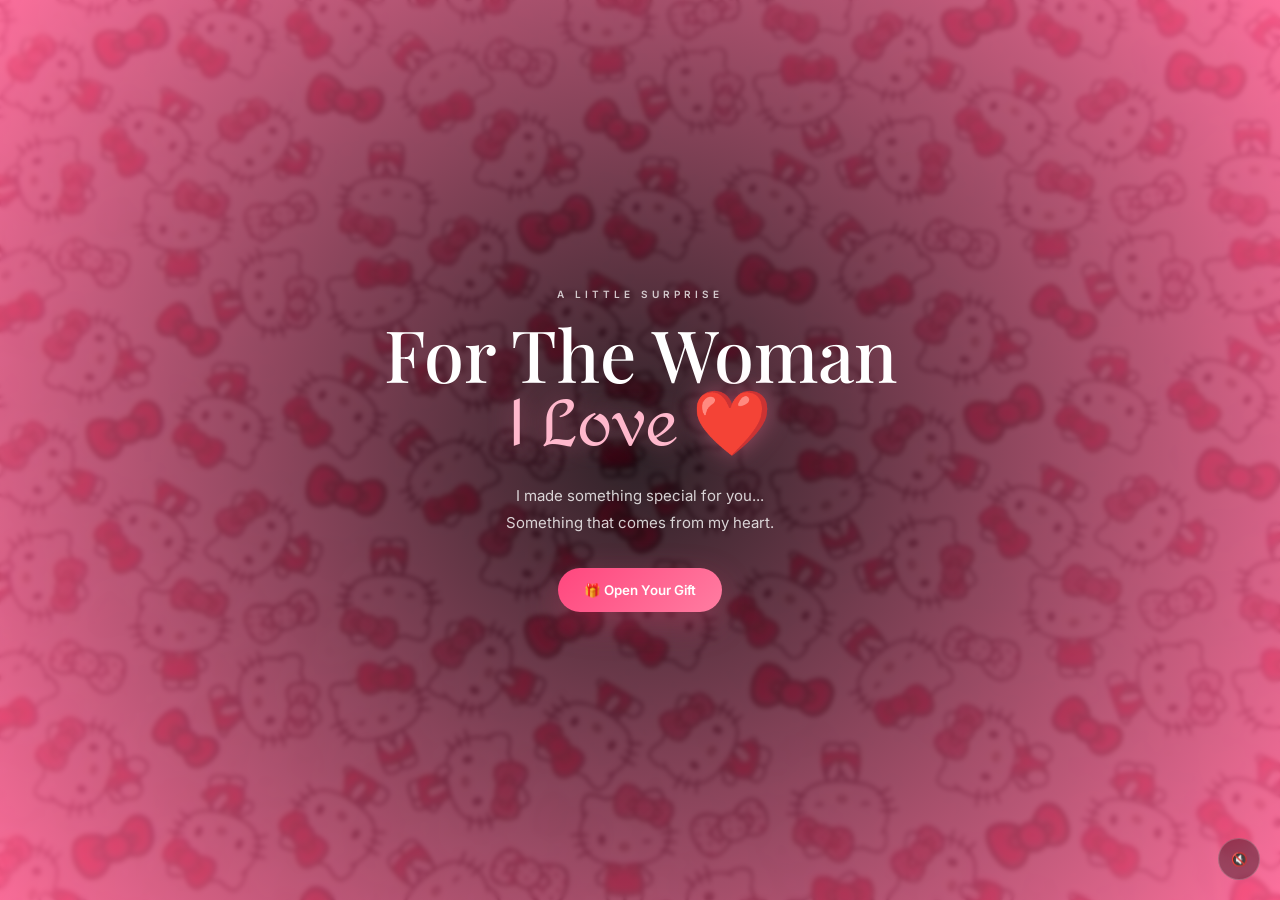
<file: index.html>
<!DOCTYPE html>
<html lang="en">
<head>
    <meta charset="UTF-8">

    <meta name="viewport"
          content="width=device-width, initial-scale=1.0, maximum-scale=1.0, user-scalable=no">

    <title>Happy Birthday My Love ❤️</title>

    <link rel="stylesheet" href="style.css">
</head>

<body>

    <!-- Background -->
    <div class="background"></div>
    <div class="background-overlay"></div>

    <!-- Floating hearts -->
    <div id="hearts"></div>

    <!-- Music -->
    <audio id="birthdayMusic" loop>
        <source src="./y2mate (mp3cut.net).mp3" type="audio/mpeg">
    </audio>

    <main class="container">

        <!-- =========================
             OPENING
        ========================== -->

        <section id="opening" class="screen active">

            <div class="opening-content">

                <div class="small-label">
                    A LITTLE SURPRISE
                </div>

                <h1>
                    For The Woman
                    <span>I Love ❤️</span>
                </h1>

                <p class="opening-text">
                    I made something special for you...
                    <br>
                    Something that comes from my heart.
                </p>

                <button id="openGift" class="main-btn">
                    🎁 Open Your Gift
                </button>

            </div>

        </section>


        <!-- =========================
             NAME SCREEN
        ========================== -->

        <section id="nameScreen" class="screen">

            <div class="glass-card">

                <div class="big-icon">💖</div>

                <p class="eyebrow">
                    BEFORE WE BEGIN...
                </p>

                <h2>
                    What's your beautiful name?
                </h2>

                <p>
                    Because this little journey
                    was made especially for you. ❤️
                </p>

                <input
                    id="nameInput"
                    type="text"
                    maxlength="25"
                    placeholder="Your beautiful name..."
                >

                <button id="nameBtn" class="main-btn">
                    Continue ❤️
                </button>

            </div>

        </section>


        <!-- =========================
             MAIN JOURNEY
        ========================== -->

        <section id="journey" class="screen">

            <!-- Progress -->
            <div class="progress-area">

                <div class="progress-top">
                    <span id="stepLabel">01 / 10</span>

                    <span>
                        Made With ❤️
                    </span>
                </div>

                <div class="progress-bar">
                    <div id="progressFill"></div>
                </div>

            </div>


            <!-- Photo -->
            <div class="photo-area">

                <div class="photo-glow"></div>

                <div class="photo-frame">

                    <img
                        id="stepPhoto"
                        src="./love/images/r1.jpg"
                        alt="Our memory"
                    >

                </div>

            </div>


            <!-- Message -->
            <div class="message-card">

                <div id="stepIcon" class="step-icon">
                    🎁
                </div>

                <p id="stepTag" class="eyebrow">
                    STEP 01
                </p>

                <h2 id="stepTitle">
                    A Little Surprise For You
                </h2>

                <div id="stepText" class="message-text">
                    I made something special
                    for the most special woman
                    in my life. ❤️
                </div>

            </div>


            <!-- Continue -->
            <button id="nextBtn" class="next-btn">
                Continue
                <span>→</span>
            </button>

        </section>


        <!-- =========================
             FINAL SCREEN
        ========================== -->

        <section id="finalScreen" class="screen">

            <div class="final-content">

                <div class="final-hearts">
                    ❤️
                </div>

                <p class="eyebrow">
                    ONE LAST THING...
                </p>

                <h1>
                    I Would Still
                    <span>Choose You ❤️</span>
                </h1>

                <p class="final-text">

                    If life gave me the chance
                    to start all over again...

                    <br><br>

                    I'd still look for you.
                    <br>
                    I'd still choose you.
                    <br>
                    I'd still fall in love with you.

                    <br><br>

                    <strong>
                        Every single time.
                    </strong>

                </p>

                <p class="signature">
                    Happy Birthday, My Love. ❤️
                    <br>
                    <span>Forever yours. 💍</span>
                </p>

                <button id="finalBtn" class="main-btn">
                    💌 Open Your Final Surprise
                </button>

            </div>

        </section>


        <!-- =========================
             SMALL MUSIC BUTTON
        ========================== -->

        <button id="musicBtn" class="music-btn">
            🔇
        </button>

    </main>


    <script src="a.js"></script>

</body>
</html>
</file>
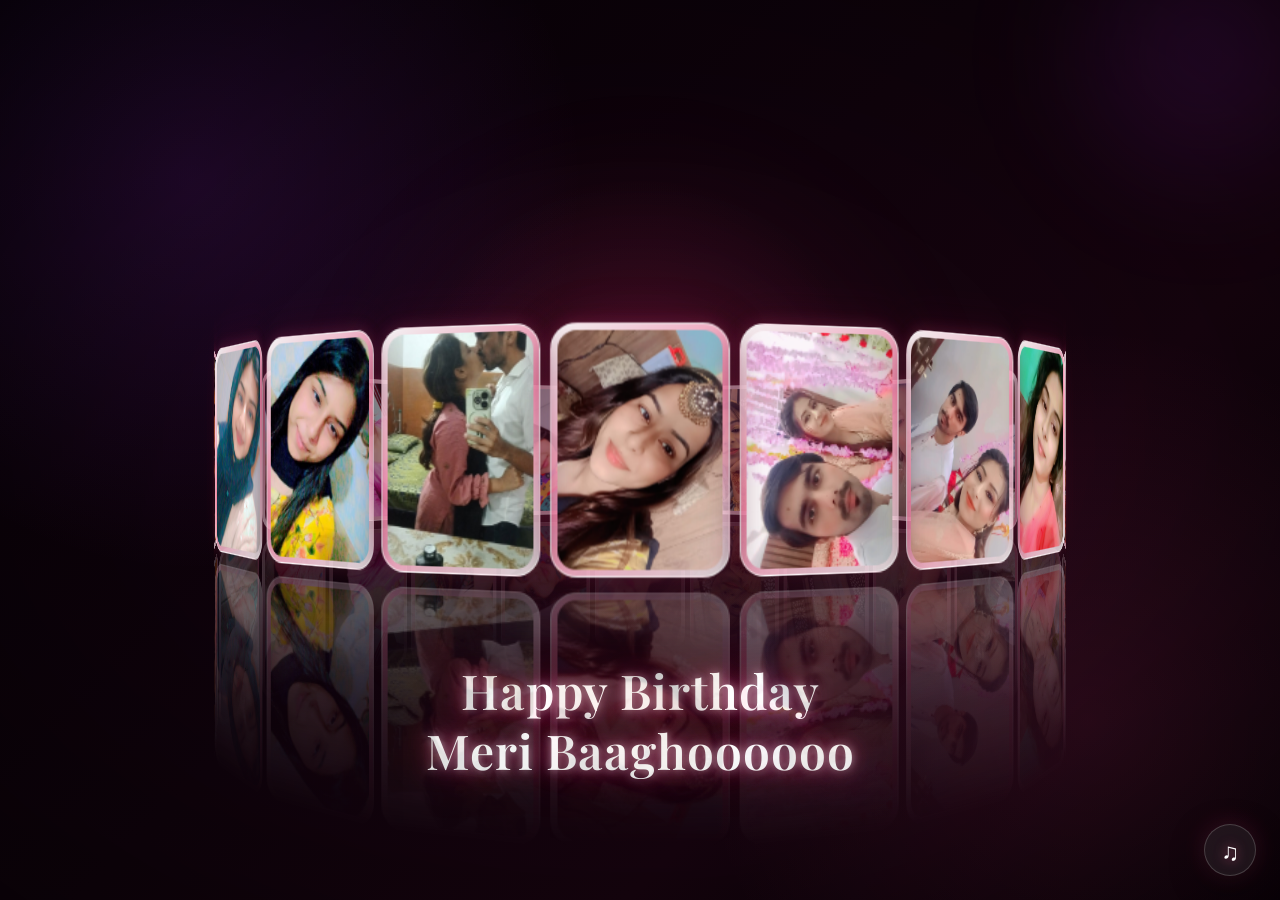
<file: love/index.html>
<!DOCTYPE html>
<html lang="en">

<head>
    <meta charset="UTF-8">

    <meta name="viewport"
          content="width=device-width, initial-scale=1.0">

    <meta name="theme-color"
          content="#12030d">

    <title>Happy Birthday ❤️</title>

    <link rel="shortcut icon"
          href="./icon.png"
          type="image/x-icon">

    <link rel="stylesheet"
          href="main.css">
</head>

<body>

    <!-- =========================================
         3D BIRTHDAY GALLERY
    ========================================== -->

    <main id="drag-container">

        <div id="spin-container">

            <!-- PHOTO 01 -->
            <img src="./images/r1.jpg" alt="Birthday Memory 1">

            <!-- PHOTO 02 -->
            <img src="./images/r2.jpg" alt="Birthday Memory 2">

            <!-- PHOTO 03 -->
            <img src="./images/r3.jpg" alt="Birthday Memory 3">

            <!-- PHOTO 04 -->
            <img src="./images/r4.jpg" alt="Birthday Memory 4">

            <!-- PHOTO 05 -->
            <img src="./images/r5.jpg" alt="Birthday Memory 5">

            <!-- PHOTO 06 -->
            <img src="./images/r6.jpg" alt="Birthday Memory 6">

            <!-- PHOTO 07 -->
            <img src="./images/r7.jpg" alt="Birthday Memory 7">

            <!-- PHOTO 08 -->
            <img src="./images/r8.jpg" alt="Birthday Memory 8">

            <!-- PHOTO 09 -->
            <img src="./images/r9.jpg" alt="Birthday Memory 9">

            <!-- PHOTO 10 -->
            <img src="./images/r10.jpg" alt="Birthday Memory 10">

            <!-- PHOTO 11 -->
            <img src="./images/r11.jpg" alt="Birthday Memory 11">

            <!-- PHOTO 12 -->
            <img src="./images/r12.jpg" alt="Birthday Memory 12">

            <!-- PHOTO 13 -->
            <img src="./images/r13.jpg" alt="Birthday Memory 13">

            <!-- PHOTO 14 -->
            <img src="./images/r14.jpg" alt="Birthday Memory 14">

            <!-- PHOTO 15 -->
            <img src="./images/r15.jpg" alt="Birthday Memory 15">

            <!-- PHOTO 16 -->
            <img src="./images/r16.jpg" alt="Birthday Memory 16">

            <!-- PHOTO 17 -->
            <img src="./images/r17.jpg" alt="Birthday Memory 17">

            <!-- PHOTO 18 -->
            <img src="./images/r18.jpg" alt="Birthday Memory 18">

            <!-- PHOTO 19 -->
            <img src="./images/r19.jpg" alt="Birthday Memory 19">

            <!-- PHOTO 20 -->
            <img src="./images/r20.jpg" alt="Birthday Memory 20">


            <!-- CENTER BIRTHDAY MESSAGE -->

            <p>
                Happy Birthday
                <br>
                Meri Baaghoooooo
            </p>

        </div>


        <!-- 3D GROUND / SHADOW -->

        <div id="ground"></div>

    </main>


    <!-- =========================================
         MUSIC
    ========================================== -->

    <div id="music-container"></div>

    <audio id="myAudio"
           autoplay
           playsinline
           loop>

        <source
            src="./music/setlove.mp3"
            type="audio/mpeg">

        <source
            src="./music/setlove.ogg"
            type="audio/ogg">

    </audio>


    <!-- =========================================
         JAVASCRIPT
    ========================================== -->

    <script src="main.js"></script>

</body>

</html>
</file>
<file: style.css>
@import url('https://fonts.googleapis.com/css2?family=Amita:wght@400;700&family=Inter:wght@400;500;600;700&family=Playfair+Display:wght@400;500;600;700&display=swap');


/* =========================================
   RESET
========================================= */

* {
    margin: 0;
    padding: 0;
    box-sizing: border-box;
}

html,
body {
    width: 100%;
    /* height: 100%; */
}

body {
    font-family: "Inter", sans-serif;
    color: #fff;
    background: #16070d;
}


/* =========================================
   BACKGROUND
========================================= */

.background {
    position: fixed;
    inset: 0;

    background-image:
        url("./r.jpg");

    background-size: cover;
    background-position: center;

    transform: scale(1.08);

    animation: backgroundMove 15s ease-in-out infinite alternate;

    z-index: -3;
}

.background-overlay {
    position: fixed;
    inset: 0;

    background:
        radial-gradient(
            circle at center,
            rgba(15, 2, 8, .88),
            rgba(255, 93, 143, .88)
        );

    backdrop-filter: blur(2px);

    z-index: -2;
}


@keyframes backgroundMove {

    0% {
        transform: scale(1.08);
    }

    100% {
        transform: scale(1.18);
    }

}


/* =========================================
   MAIN CONTAINER
========================================= */

.container {
    position: relative;

    width: 100%;
    height: 100vh;

    display: flex;
    align-items: center;
    justify-content: center;

    padding: 20px;
}


/* =========================================
   SCREENS
========================================= */

.screen {
    position: absolute;

    width: min(92%, 620px);

    max-height: 94vh;

    display: flex;
    flex-direction: column;

    align-items: center;
    justify-content: center;

    opacity: 0;
    visibility: hidden;

    transform: translateY(30px) scale(.96);

    transition:
        opacity .7s ease,
        transform .7s ease,
        visibility .7s ease;
}

.screen.active {

    opacity: 1;
    visibility: visible;

    transform:
        translateY(0)
        scale(1);
}


/* =========================================
   OPENING
========================================= */

.opening-content {
    text-align: center;

    max-width: 550px;

    animation:
        openingFloat 4s ease-in-out infinite;
}

@keyframes openingFloat {

    0%,
    100% {
        transform: translateY(0);
    }

    50% {
        transform: translateY(-8px);
    }

}


.small-label,
.eyebrow {

    font-size: 10px;

    letter-spacing: 4px;

    font-weight: 600;

    opacity: .75;

    text-transform: uppercase;

    margin-bottom: 16px;
}


.opening-content h1,
.final-content h1 {

    font-family:
        "Playfair Display",
        serif;

    font-size:
        clamp(42px, 8vw, 72px);

    line-height: 1.05;

    font-weight: 500;

    margin-bottom: 24px;
}

.opening-content h1 span,
.final-content h1 span {

    display: block;

    font-family:
        "Amita",
        cursive;

    font-size:
        clamp(38px, 7vw, 64px);

    color: #ffb8cc;

    text-shadow:
        0 0 25px rgba(255, 120, 160, .45);
}


.opening-text {

    font-size: 15px;

    line-height: 1.8;

    color: rgba(255,255,255,.8);

    margin-bottom: 32px;
}


/* =========================================
   GLASS CARD
========================================= */

.glass-card {

    width: min(100%, 450px);

    padding: 38px 30px;

    text-align: center;

    background:
        rgba(255,255,255,.09);

    border:
        1px solid rgba(255,255,255,.18);

    border-radius: 30px;

    backdrop-filter: blur(18px);
    -webkit-backdrop-filter: blur(18px);

    box-shadow:
        0 30px 80px rgba(0,0,0,.35);

    animation:
        cardAppear .8s ease;
}


@keyframes cardAppear {

    from {
        opacity: 0;
        transform: scale(.8);
    }

    to {
        opacity: 1;
        transform: scale(1);
    }

}


.big-icon {

    font-size: 60px;

    margin-bottom: 15px;

    animation:
        heartBeat 1.8s infinite;
}


@keyframes heartBeat {

    0%,
    100% {
        transform: scale(1);
    }

    50% {
        transform: scale(1.12);
    }

}


.glass-card h2 {

    font-family:
        "Playfair Display",
        serif;

    font-size: 30px;

    margin-bottom: 15px;
}


.glass-card p {

    color: rgba(255,255,255,.75);

    line-height: 1.7;

    font-size: 14px;

    margin-bottom: 24px;
}


/* =========================================
   INPUT
========================================= */

#nameInput {

    width: 100%;

    border: none;
    outline: none;

    padding: 15px 20px;

    border-radius: 50px;

    background:
        rgba(255,255,255,.12);

    border:
        1px solid rgba(255,255,255,.2);

    color: #fff;

    text-align: center;

    font-size: 14px;

    margin-bottom: 15px;

    transition: .3s ease;
}

#nameInput::placeholder {
    color: rgba(255,255,255,.5);
}

#nameInput:focus {

    background:
        rgba(255,255,255,.18);

    border-color:
        rgba(255,150,180,.7);

    box-shadow:
        0 0 25px rgba(255,100,150,.15);
}


/* =========================================
   BUTTON
========================================= */

.main-btn,
.next-btn {

    border: none;

    cursor: pointer;

    color: #fff;

    font-family:
        "Inter",
        sans-serif;

    font-weight: 600;

    transition:
        transform .3s ease,
        box-shadow .3s ease;
}


.main-btn {

    padding:
        14px 26px;

    border-radius:
        50px;

    background:
        linear-gradient(
            135deg,
            #ff477e,
            #ff7ca1
        );

    box-shadow:
        0 12px 35px rgba(255,65,120,.28);
}


.main-btn:hover {

    transform:
        translateY(-3px)
        scale(1.03);

    box-shadow:
        0 18px 45px rgba(255,65,120,.4);
}


.main-btn:active {

    transform:
        scale(.96);
}


/* =========================================
   JOURNEY
========================================= */

#journey {

    justify-content:
        flex-start;

    padding-top: 3vh;

    padding-bottom: 20px;
}


/* =========================================
   PROGRESS
========================================= */

.progress-area {

    width: min(100%, 500px);

    margin-bottom: 15px;
}

.progress-top {

    display: flex;

    justify-content:
        space-between;

    font-size: 10px;

    letter-spacing: 1px;

    opacity: .65;

    margin-bottom: 7px;
}


.progress-bar {

    width: 100%;

    height: 3px;

    background:
        rgba(255,255,255,.15);

    border-radius: 20px;

    overflow: hidden;
}


#progressFill {

    width: 10%;

    height: 100%;

    background:
        linear-gradient(
            90deg,
            #ff477e,
            #ffc1d2
        );

    border-radius: 20px;

    transition:
        width .8s cubic-bezier(.65,0,.35,1);
}


/* =========================================
   PHOTO
========================================= */

.photo-area {

    position: relative;

    width: 210px;
    height: 210px;

    margin-bottom: 18px;
}


.photo-glow {

    position: absolute;

    inset: -20px;

    border-radius: 50%;

    background:
        radial-gradient(
            circle,
            rgba(255,80,135,.4),
            transparent 65%
        );

    filter: blur(12px);

    animation:
        photoGlow 2.5s ease-in-out infinite alternate;
}


@keyframes photoGlow {

    from {
        transform: scale(.9);
        opacity: .5;
    }

    to {
        transform: scale(1.1);
        opacity: .9;
    }

}


.photo-frame {

    position: relative;

    width: 100%;
    height: 100%;

    padding: 7px;

    border-radius: 50%;

    background:
        linear-gradient(
            135deg,
            #fff,
            #ff91af,
            #fff
        );

    box-shadow:
        0 20px 60px rgba(0,0,0,.4);

    z-index: 1;
}


#stepPhoto {

    width: 100%;
    height: 100%;

    object-fit: cover;

    border-radius: 50%;

    display: block;

    transition:
        opacity .45s ease,
        transform .6s cubic-bezier(.2,.8,.2,1);
}


/* =========================================
   MESSAGE CARD
========================================= */

.message-card {

    width: min(100%, 560px);

    padding:
        20px 25px;

    text-align: center;

    background:
        rgba(0,0,0,.38);

    border:
        1px solid rgba(255,255,255,.14);

    border-radius: 24px;

    backdrop-filter:
        blur(15px);

    box-shadow:
        0 20px 60px rgba(0,0,0,.22);
}


.step-icon {

    font-size: 30px;

    margin-bottom: 5px;

    animation:
        iconFloat 2.5s ease-in-out infinite;
}


@keyframes iconFloat {

    0%,
    100% {
        transform: translateY(0);
    }

    50% {
        transform: translateY(-5px);
    }

}


.message-card .eyebrow {

    margin-bottom: 7px;

    font-size: 9px;
}


#stepTitle {

    font-family:
        "Playfair Display",
        serif;

    font-size:
        clamp(25px, 5vw, 34px);

    font-weight: 500;

    margin-bottom: 12px;
}


.message-text {

    color:
        rgba(255,255,255,.82);

    font-size:
        clamp(13px, 2vw, 15px);

    line-height: 1.7;
}


/* =========================================
   NEXT BUTTON
========================================= */

.next-btn {

    margin-top: 17px;

    padding:
        12px 22px;

    border-radius:
        50px;

    background:
        rgba(255,255,255,.1);

    border:
        1px solid rgba(255,255,255,.25);

    backdrop-filter:
        blur(10px);

    font-size: 13px;
}


.next-btn span {

    display: inline-block;

    margin-left: 8px;

    transition:
        transform .3s ease;
}


.next-btn:hover {

    background:
        rgba(255,255,255,.18);

    transform:
        translateY(-2px);
}


.next-btn:hover span {

    transform:
        translateX(5px);
}


/* =========================================
   FINAL SCREEN
========================================= */

#finalScreen {

    text-align: center;

    max-width: 650px;
}


.final-content {

    width: 100%;

    animation:
        finalAppear 1.2s ease;
}


@keyframes finalAppear {

    from {

        opacity: 0;

        transform:
            translateY(30px)
            scale(.9);
    }

    to {

        opacity: 1;

        transform:
            translateY(0)
            scale(1);
    }

}


.final-hearts {

    font-size: 65px;

    margin-bottom: 15px;

    animation:
        heartBeat 1.5s infinite;
}


.final-text {

    max-width: 500px;

    margin:
        0 auto 25px;

    color:
        rgba(255,255,255,.8);

    line-height: 1.8;

    font-size: 15px;
}


.final-text strong {

    color:
        #ffb8cc;

    font-size: 18px;
}


.signature {

    font-family:
        "Amita",
        cursive;

    font-size: 21px;

    color:
        #ffbfd0;

    margin-bottom: 25px;
}


.signature span {

    font-size: 16px;

    opacity: .75;
}


/* =========================================
   FLOATING HEARTS
========================================= */

#hearts {

    position: fixed;

    inset: 0;

    pointer-events: none;

    overflow: hidden;

    z-index: 10;
}


.floating-heart {

    position: absolute;

    bottom: -40px;

    animation:
        heartRise linear forwards;

    opacity: 0;

}


@keyframes heartRise {

    0% {

        transform:
            translateY(0)
            rotate(0deg)
            scale(.7);

        opacity: 0;
    }

    10% {
        opacity: .8;
    }

    100% {

        transform:
            translateY(-110vh)
            rotate(360deg)
            scale(1.2);

        opacity: 0;
    }

}


/* =========================================
   MUSIC BUTTON
========================================= */

.music-btn {

    position: fixed;

    right: 20px;
    bottom: 20px;

    width: 42px;
    height: 42px;

    border-radius: 50%;

    border:
        1px solid rgba(255,255,255,.2);

    background:
        rgba(0,0,0,.35);

    color: #fff;

    cursor: pointer;

    backdrop-filter:
        blur(10px);

    z-index: 100;

    transition:
        transform .3s ease;
}


.music-btn:hover {

    transform:
        scale(1.1);
}


/* =========================================
   MOBILE
========================================= */

@media (max-width: 600px) {

    .container {
        padding: 14px;
    }

    .opening-content h1 {
        font-size: 43px;
    }

    .opening-content h1 span {
        font-size: 40px;
    }

    .glass-card {
        padding: 30px 20px;
    }

    .photo-area {
        width: 155px;
        height: 155px;
    }

    #journey {
        padding-top: 2vh;
    }

    .message-card {
        padding: 17px 18px;
    }

    #stepTitle {
        font-size: 25px;
    }

    .message-text {
        font-size: 13px;
        line-height: 1.55;
    }

    .next-btn {
        margin-top: 12px;
    }

    .final-content h1 {
        font-size: 42px;
    }

    .final-content h1 span {
        font-size: 38px;
    }

    .final-text {
        font-size: 13px;
        line-height: 1.65;
    }

}


/* =========================================
   VERY SMALL PHONES
========================================= */

@media (max-height: 700px) {

    .photo-area {
        width: 125px;
        height: 125px;

        margin-bottom: 10px;
    }

    .message-card {
        padding: 12px 15px;
    }

    .step-icon {
        font-size: 22px;
    }

    #stepTitle {
        font-size: 22px;
        margin-bottom: 7px;
    }

    .message-text {
        font-size: 12px;
        line-height: 1.45;
    }

    .next-btn {
        margin-top: 9px;
        padding: 9px 18px;
    }

}
</file>
<file: love/main.css>
@import url('https://fonts.googleapis.com/css2?family=Cinzel:wght@400;500;600;700&family=Inter:wght@300;400;500;600&family=Playfair+Display:wght@400;500;600;700&display=swap');

/* =====================================================
   RESET
===================================================== */

* {
    margin: 0;
    padding: 0;
    box-sizing: border-box;
}

html,
body {
    width: 100%;
    height: 100%;
    overflow: hidden;
}

body {
    position: relative;
    font-family: "Inter", sans-serif;
    color: #ffffff;

    background:
        radial-gradient(
            circle at 50% 45%,
            rgba(255, 52, 125, 0.16),
            transparent 28%
        ),
        radial-gradient(
            circle at 15% 20%,
            rgba(180, 55, 255, 0.14),
            transparent 30%
        ),
        radial-gradient(
            circle at 85% 80%,
            rgba(255, 70, 140, 0.12),
            transparent 30%
        ),
        linear-gradient(
            135deg,
            #050106 0%,
            #10030c 45%,
            #17040f 70%,
            #050106 100%
        );
}


/* =====================================================
   CINEMATIC LIGHT
===================================================== */

body::before {
    content: "";
    position: fixed;

    width: 700px;
    height: 700px;

    left: 50%;
    top: 50%;

    transform: translate(-50%, -50%);

    border-radius: 50%;

    background:
        radial-gradient(
            circle,
            rgba(255, 54, 124, 0.16) 0%,
            rgba(255, 54, 124, 0.06) 35%,
            transparent 70%
        );

    filter: blur(25px);

    pointer-events: none;

    z-index: -5;

    animation: cinematicGlow 6s ease-in-out infinite alternate;
}


@keyframes cinematicGlow {

    0% {
        transform:
            translate(-50%, -50%)
            scale(0.9);

        opacity: 0.65;
    }

    100% {
        transform:
            translate(-50%, -50%)
            scale(1.2);

        opacity: 1;
    }
}


/* =====================================================
   SMALL AMBIENT LIGHTS
===================================================== */

body::after {
    content: "";

    position: fixed;

    width: 350px;
    height: 350px;

    top: -120px;
    right: -100px;

    border-radius: 50%;

    background:
        radial-gradient(
            circle,
            rgba(190, 50, 255, 0.18),
            transparent 70%
        );

    filter: blur(50px);

    pointer-events: none;

    z-index: -4;

    animation: ambientMove 10s ease-in-out infinite alternate;
}


@keyframes ambientMove {

    0% {
        transform: translate(0, 0);
    }

    100% {
        transform: translate(-100px, 120px);
    }
}


/* =====================================================
   MAIN 3D CONTAINER
===================================================== */

#drag-container {

    position: relative;

    width: 100vw;
    height: 100vh;

    display: flex;

    justify-content: center;
    align-items: center;

    perspective: 1200px;

    cursor: grab;

    user-select: none;

    touch-action: none;

    overflow: visible;
}


#drag-container:active {
    cursor: grabbing;
}


/* =====================================================
   SPIN CONTAINER
===================================================== */

#spin-container {

    position: relative;

    display: flex;

    justify-content: center;
    align-items: center;

    transform-style: preserve-3d;

    will-change: transform;
}


/* =====================================================
   PHOTO DESIGN
===================================================== */

#spin-container img {

    position: absolute;

    width: 120px;
    height: 170px;

    object-fit: cover;

    border-radius: 18px;

    padding: 4px;

    background:
        linear-gradient(
            145deg,
            rgba(255,255,255,0.95),
            rgba(255,145,180,0.9),
            rgba(255,255,255,0.8)
        );

    border: 1px solid rgba(255,255,255,0.65);

    box-shadow:

        0 8px 25px
        rgba(0,0,0,0.55),

        0 0 12px
        rgba(255,80,145,0.25),

        0 0 35px
        rgba(255,60,130,0.12);

    object-position: center;

    backface-visibility: visible;

    -webkit-box-reflect:
        below 10px
        linear-gradient(
            transparent 0%,
            rgba(0,0,0,0.12) 45%,
            rgba(0,0,0,0.35) 100%
        );

    transition:
        filter 0.4s ease,
        box-shadow 0.4s ease;

    will-change: transform;
}


/* =====================================================
   IMAGE HOVER
===================================================== */

#spin-container img:hover {

    filter:
        brightness(1.12)
        saturate(1.15);

    box-shadow:

        0 15px 35px
        rgba(0,0,0,0.65),

        0 0 20px
        rgba(255,80,145,0.55),

        0 0 60px
        rgba(255,60,130,0.30);
}


/* =====================================================
   IMAGE LIGHT BORDER
===================================================== */

#spin-container img::after {

    content: "";

    position: absolute;

    inset: 0;

    border-radius: 15px;

    border:
        1px solid
        rgba(255,255,255,0.35);
}


/* =====================================================
   BIRTHDAY MESSAGE
===================================================== */

#spin-container p {

    position: absolute;

    width: 720px;

    bottom: -245px;

    left: 50%;

    transform: translateX(-50%);

    text-align: center;

    white-space: normal;

    font-family:
        "Playfair Display",
        serif;

    font-size:
        clamp(28px, 4vw, 48px);

    font-weight: 600;

    line-height: 1.25;

    letter-spacing: 1px;

    color: #ffffff;

    text-shadow:

        0 0 8px
        rgba(255,255,255,0.5),

        0 0 20px
        rgba(255,80,145,0.7),

        0 0 45px
        rgba(255,50,130,0.5);

    animation:
        titleGlow 3s ease-in-out infinite alternate;

    pointer-events: none;
}


@keyframes titleGlow {

    from {
        text-shadow:

            0 0 8px
            rgba(255,255,255,0.5),

            0 0 20px
            rgba(255,80,145,0.6),

            0 0 35px
            rgba(255,50,130,0.35);
    }

    to {
        text-shadow:

            0 0 12px
            rgba(255,255,255,0.8),

            0 0 30px
            rgba(255,80,145,0.9),

            0 0 65px
            rgba(255,50,130,0.65);
    }
}


/* =====================================================
   GROUND
===================================================== */

#ground {

    position: absolute;

    left: 50%;
    top: 50%;

    transform:
        translate(-50%, -50%)
        rotateX(90deg);

    border-radius: 50%;

    background:
        radial-gradient(
            ellipse,
            rgba(255,50,120,0.22) 0%,
            rgba(255,50,120,0.10) 25%,
            rgba(255,50,120,0.03) 50%,
            transparent 72%
        );

    filter: blur(8px);

    opacity: 0.8;

    pointer-events: none;
}


/* =====================================================
   GROUND INNER GLOW
===================================================== */

#ground::before {

    content: "";

    position: absolute;

    inset: 20%;

    border-radius: 50%;

    background:
        radial-gradient(
            circle,
            rgba(255,120,170,0.22),
            transparent 70%
        );

    filter: blur(25px);
}


/* =====================================================
   ROTATION ANIMATION
===================================================== */

@keyframes spin {

    from {
        transform:
            rotateY(0deg);
    }

    to {
        transform:
            rotateY(360deg);
    }
}


@keyframes spinRevert {

    from {
        transform:
            rotateY(360deg);
    }

    to {
        transform:
            rotateY(0deg);
    }
}


/* =====================================================
   MUSIC BUTTON
===================================================== */

#music-container {

    position: fixed;

    right: 24px;
    bottom: 24px;

    width: 52px;
    height: 52px;

    display: flex;

    align-items: center;
    justify-content: center;

    border-radius: 50%;

    background:
        rgba(255,255,255,0.07);

    border:
        1px solid
        rgba(255,255,255,0.18);

    backdrop-filter:
        blur(18px);

    -webkit-backdrop-filter:
        blur(18px);

    box-shadow:

        0 10px 35px
        rgba(0,0,0,0.45),

        0 0 25px
        rgba(255,70,140,0.18);

    z-index: 100;

    cursor: pointer;

    transition:
        transform 0.3s ease,
        background 0.3s ease,
        box-shadow 0.3s ease;
}


#music-container::before {

    content: "♫";

    font-family:
        "Playfair Display",
        serif;

    font-size: 24px;

    color: #ffffff;

    text-shadow:
        0 0 12px
        rgba(255,100,160,0.8);
}


#music-container:hover {

    transform:
        scale(1.12);

    background:
        rgba(255,90,150,0.15);

    box-shadow:

        0 12px 40px
        rgba(0,0,0,0.5),

        0 0 35px
        rgba(255,70,140,0.35);
}


/* =====================================================
   SUBTLE VIGNETTE
===================================================== */

html::after {

    content: "";

    position: fixed;

    inset: 0;

    pointer-events: none;

    z-index: 90;

    background:
        radial-gradient(
            ellipse at center,
            transparent 45%,
            rgba(0,0,0,0.35) 100%
        );
}


/* =====================================================
   MOBILE
===================================================== */

@media (max-width: 768px) {

    #drag-container {

        perspective: 900px;
    }


    #spin-container img {

        width: 95px;
        height: 135px;

        border-radius: 15px;

        padding: 3px;
    }


    #spin-container p {

        width: 90vw;

        bottom: -195px;

        font-size:
            clamp(24px, 7vw, 34px);

        line-height: 1.25;

        letter-spacing: 0.5px;
    }


    #music-container {

        right: 16px;
        bottom: 16px;

        width: 46px;
        height: 46px;
    }


    #music-container::before {

        font-size: 21px;
    }
}


/* =====================================================
   SMALL MOBILE
===================================================== */

@media (max-width: 480px) {

    #spin-container img {

        width: 82px;
        height: 118px;
    }


    #spin-container p {

        bottom: -175px;

        font-size: 23px;

        padding: 0 15px;
    }


    #ground {

        opacity: 0.55;
    }
}


/* =====================================================
   SHORT SCREENS
===================================================== */

@media (max-height: 650px) {

    #spin-container p {

        bottom: -185px;
    }


    #spin-container img {

        width: 100px;
        height: 140px;
    }
}


/* =====================================================
   REDUCE MOTION
===================================================== */

@media (prefers-reduced-motion: reduce) {

    *,
    *::before,
    *::after {

        animation-duration: 0.01ms !important;

        animation-iteration-count: 1 !important;

        scroll-behavior: auto !important;
    }
}
</file>
